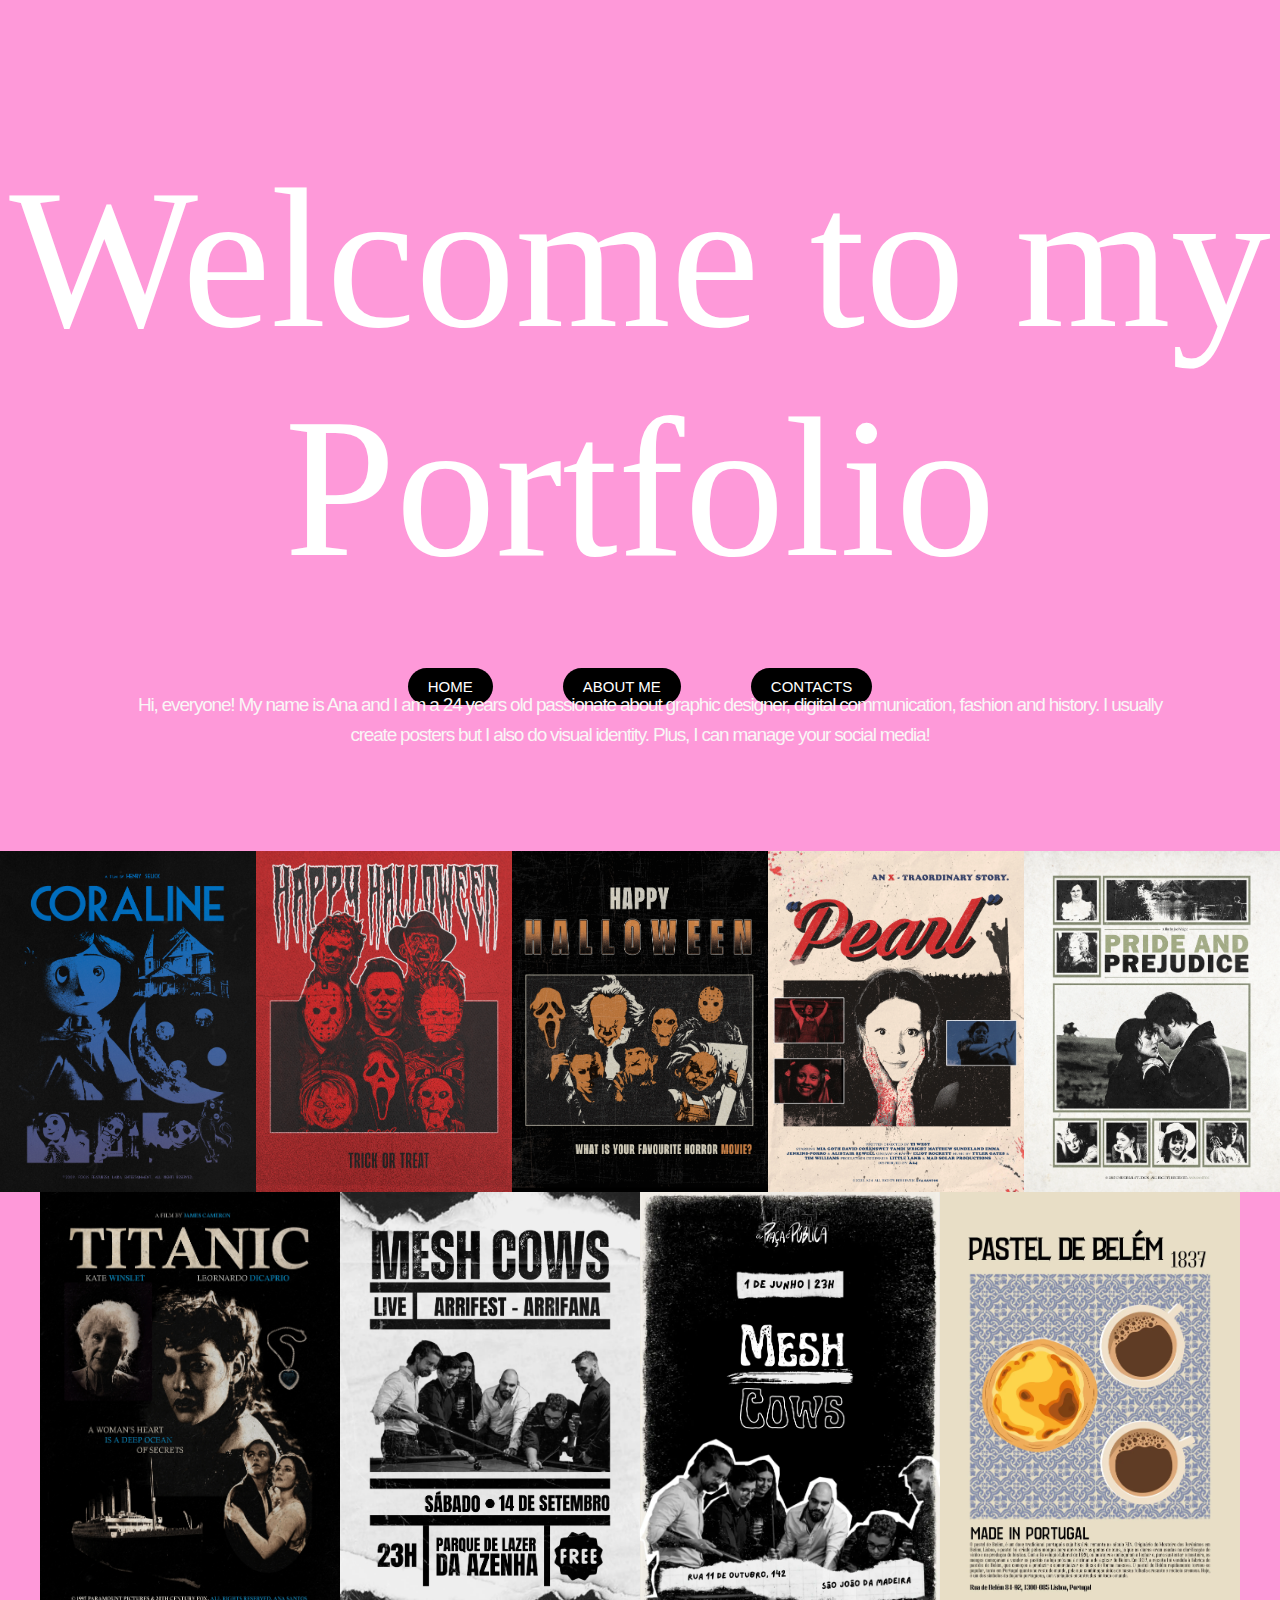
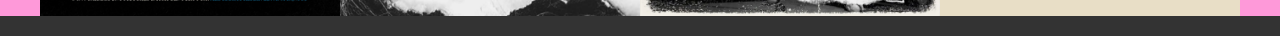
<file: index.html>
<!DOCTYPE html>
<html lang="pt-pt">
<head>
    <meta charset="UTF-8">
    <meta name="viewport" content="width=device-width, initial-scale=1.0">
    <title>ANA'S PORTFOLIO</title>
    <link rel="stylesheet" href="css/style.css"> 
</head>
<body>
   

    <header>
        <h1>Welcome to my Portfolio</h1>
        <nav class="navbar">
            <ul>
                
                
                <li><a href="index.html">HOME</a></li>
                
                <li><a href="#about">ABOUT ME</a></li>
                
                <li><a href="contacto.html" >CONTACTS</a></li>
                
                  
                
            </ul>
        </nav>
    </header>

    <section id="sobre">
       

        <div class="container"> 
        
         
         <p>
         
            Hi, everyone! My name is Ana and I am a 24 years old passionate about graphic designer, digital communication, fashion and history. I usually create posters but I also do visual identity. Plus, I can manage your social media!
    
        

         </div>
    </section>


    <div class="gallery">
        <div class="row">
            <img src="POSTER_CORALINE.webp" alt="Imagem 1">
            <img src="POSTER_HALLOWEEN_2.webp" alt="Imagem 2">
            <img src="HALLOWEEN.webp" alt="Imagem 3">
            <img src="PEARL_POSTER_MOVIE.webp" alt="Imagem 4">
            <img src="/PRIDE_AND_PREJUDICE_POSTER.webp" alt="Imagem 5">
           
            
        </div>
        <div class="row">
            <img src="POSTER_FILME_TITANIC.webp" alt="Imagem 6">
            <img src="MC_CARTAZ_ARRIFEST_1.webp" alt="Imagem 7">
            <img src="Cartaz_Mesh_Cows_1.webp" alt="Imagem 8">
            <img src="Cartaz Pastel de Nata e Cafe Retro.webp" alt="Imagem 9">
           
            
           
        </div>
    </div>


        

        

        


    <footer>
       
    </footer>
</body>
</html>
</file>
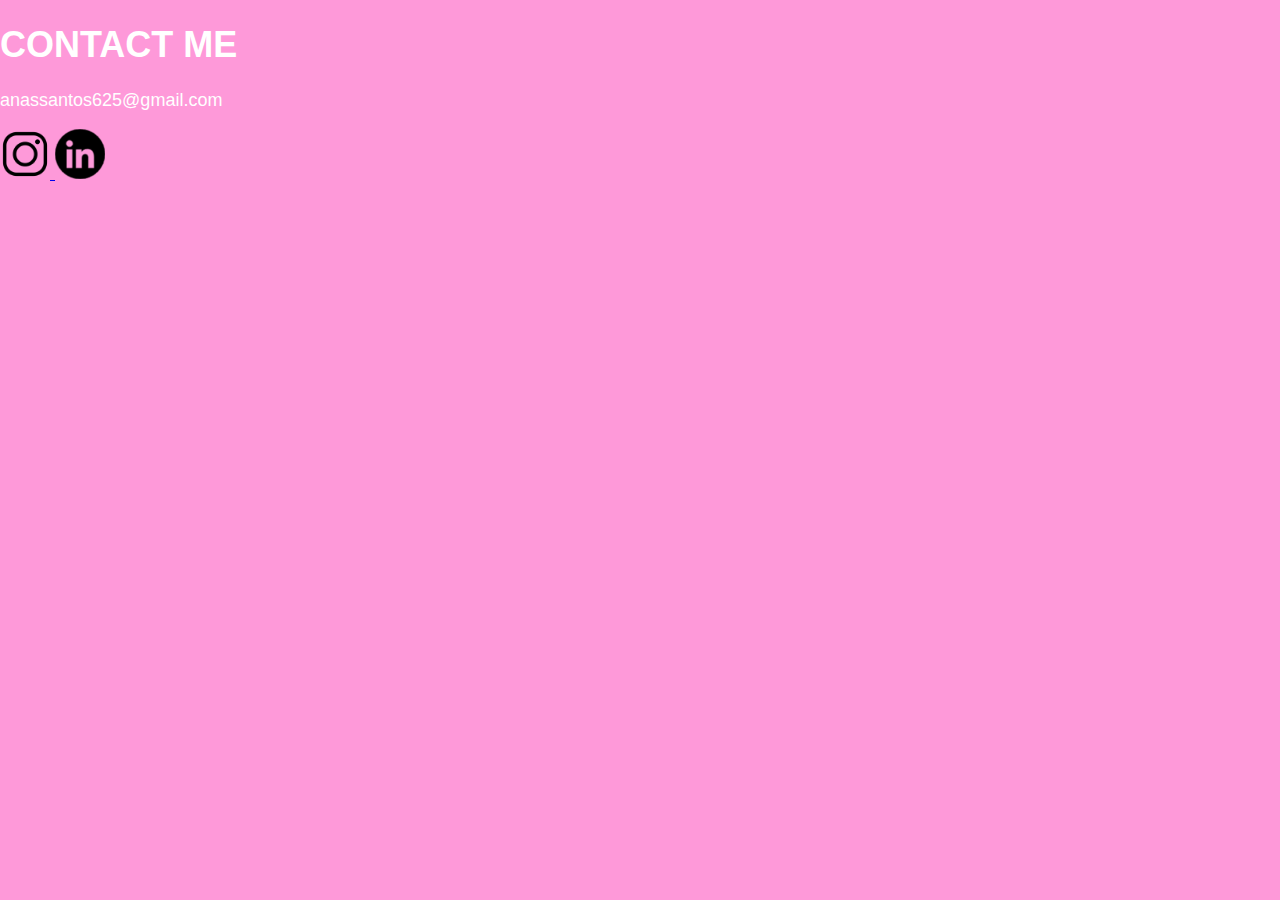
<file: contacto.html>
<!DOCTYPE html>
<html lang="pt-pt">
<head>
    <meta charset="UTF-8">
    <meta name="viewport" content="width=device-width, initial-scale=1.0">
    <title>ANA'S PORTFOLIO</title>
    <link rel="stylesheet" href="css/style2.css"> 
</head>
<body>

   

    <h1>CONTACT ME</h1>
    <div>


        <p> 
        
        anassantos625@gmail.com
        
        </p>
        

        
        </div>

    <a href="https://www.instagram.com/anassantos00/?hl=pt" target="_blank">
        <img src="free-instagram-logo-icon-3497-thumb.png" alt="Instagram" style="width: 50px; height: 50px;">

        <a href="https://www.linkedin.com/in/ana-santos-46953728b/" target="_blank">
            <img src="linkedin-2166.png" alt="Linkedin" style="width: 50px; height: 50px;">





</body>
</html>
</file>
<file: css/style.css>
body {
    
    background-color: rgb(254,153,217);
	border-radius: 54px;
	border-width: 0px;
	border-color: rgb(0,0,0);
	font-family: Beni;
	font-weight: 500;
	font-style: Black;
	color: rgb(255, 255, 255); 
	font-size: 18px;
	letter-spacing: 0px;

}


header {
    display: flex;
    flex-direction: column; /* Coloca os elementos em coluna */
    align-items: center; /* Centraliza os itens */
    justify-content: flex-start; /* Alinha os itens no início */
    height: 100vh; /* Define a altura do cabeçalho */
}



body {
    margin: 0;
    font-family: 'Helvetica', sans-serif; /* Fonte do site */
    background-color: #fe99d9;
    
}

header {
    background-color: #fe99d9; /* Cor de fundo da barra de navegação */
    padding: 10px 0; /* Preenchimento superior e inferior */
}

.nav-background {
    background-color: #fe99d9; /* Cor do fundo da forma */
    padding: 10px; /* Espaçamento em volta da barra de navegação */
    border-radius: 10px; /* Borda arredondada para a forma */
    box-shadow: 0 4px 10px rgba(0, 0, 0, 0.2); /* Sombra para um efeito de profundidade */
}

.navbar {
    display: flex;
    justify-content: center; /* Centraliza os itens da barra de navegação */
    margin-top: -90px; 
}

.navbar ul {
    list-style-type: none; /* Remove os marcadores da lista */
    padding: 0; /* Remove o preenchimento da lista */
    display: flex; /* Exibe os itens em linha */
    padding-top: 30px
}

.navbar li {
    margin: 0 20px; /* Espaçamento entre os itens */
}

.navbar a {
    text-decoration: none; /* Remove o sublinhado dos links */
    color: white; /* Cor do texto */
    font-size: 15px; /* Tamanho da fonte */
    transition: color 0.3s; /* Transição suave para a cor */
    font-family: 'Helvetica', Regular;
    margin: 0 15px;
    padding: 10px 20px; /* Espaçamento interno (topo/baixo, esquerda/direita) */
    border-radius: 25px; /* Bordas arredondadas */
    background-color: rgba(0, 0, 0, 2);  /* Fundo levemente transparente */
    transition: background-color 0.3s; /* Transição suave para o efeito hover */


}

.navbar a:hover {
    color: #ff6502; /* Cor ao passar o mouse sobre o link */
}

main {
    padding: 20px; /* Adiciona algum preenchimento ao main */
}

section {
    margin: 40px 0; /* Adiciona espaço entre as seções */
    color: white; /* Cor do texto das seções */
}


h1 { 
    font-family: Beni;
    font-weight: 500;
    font-style: Black;
    color: rgb(255, 255, 255); 
    font-size: 200px;
    text-align: center;

}


ul  {

    text-align: center;
    font-size: 50px;
    margin-top: -30px

}


h2 {


    font-family: Beni;
    text-align: center; /* Centraliza o título */
    font-size: 2.5em; /* Tamanho da fonte do título */
    color: #ffffff; /* Cor do texto do título */
    margin-bottom: 20px; /* Margem abaixo do título */

}


.container {
    max-width: 1050px; /* Largura máxima do contêiner */
    margin: 100px auto; /* Margem superior e inferior de 50px, centraliza o contêiner */
    margin-top: -300px;
    padding: 0 20px; /* Preenchimento à esquerda e direita de 20px */
   
    
}
    


p {


    font-size: 1.2em; /* Tamanho da fonte dos parágrafos */
    line-height: 1.6; /* Altura da linha ajustada para 1.6 */
    margin: 0 0 20px; /* Margem entre os parágrafos */
    text-align: center; /* Justifica o texto */
    text-indent: 20px; /* Adiciona um recuo no início do parágrafo */
    font-weight: 500;
    font-family: Helvetica;
    font-style: normal;
    letter-spacing: -1.2px;
    text-decoration: none;
    text-transform: none;
    color: rgba(249, 246, 246, 1);
    font-size: 19px;
    margin-bottom: 20px;
    margin-top: 70px;
    


}

.gallery {
    display: flex;
    flex-direction: column; /* Coluna para as linhas */
}

.row {
    display: flex; /* Flexbox para as linhas */
    justify-content: center; /* Centraliza as imagens */
    margin-bottom: 0px; /* Espaçamento entre as linhas */
}

.row img {
    width: calc(100% / 5); /* Divide a largura da imagem para a primeira linha */
    max-width: 300px; /* Largura máxima das imagens (ajuste conforme necessário) */
    height: auto; /* Mantém a proporção da imagem */
    margin: 0px; /* Espaçamento entre as imagens */
}

.row:nth-child(2) img {
    width: calc(100% / 3); /* Divide a largura da imagem para a segunda linha */
    max-width: 300px; /* Largura máxima das imagens na segunda linha */
}

/* Estilo das imagens no hover */
img {
    
    transition: transform 0.2s; /* Efeito de transição */
}


footer {
    background-color: #333;
    color: white;
    padding: 10px;
    text-align: center;
    width: 100%; /* Para ocupar toda a largura da página */ 
}
</file>
<file: css/style2.css>
body {
    
    background-color: rgb(254,153,217);
	border-radius: 54px;
	border-width: 0px;
	border-color: rgb(0,0,0);
	font-family: Beni;
	font-weight: 500;
	font-style: Black;
	color: rgb(255, 255, 255); 
	font-size: 18px;
	letter-spacing: 0px;

}

header {
    display: flex;
    flex-direction: column; /* Coloca os elementos em coluna */
    align-items: center; /* Centraliza os itens */
    justify-content: flex-start; /* Alinha os itens no início */
    height: 100vh; /* Define a altura do cabeçalho */
}



body {
    margin: 0;
    font-family: 'Helvetica', sans-serif; /* Fonte do site */
    background-color: #fe99d9;
    
}

header {
    background-color: #fe99d9; /* Cor de fundo da barra de navegação */
    padding: 10px 0; /* Preenchimento superior e inferior */
}
</file>
